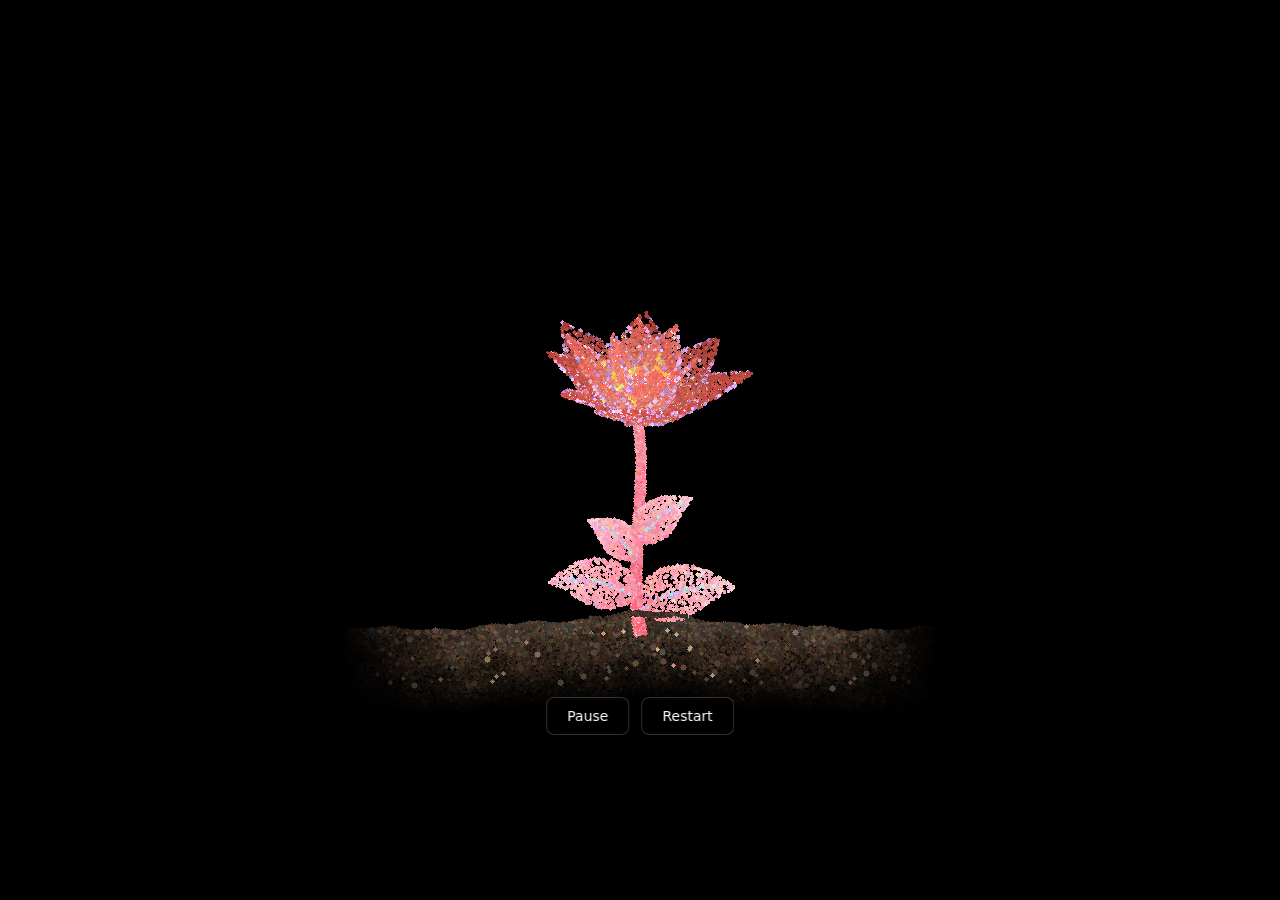
<file: index.html>
<!DOCTYPE html>
<html lang="en">
<head>
  <meta charset="UTF-8">
  <meta name="viewport" content="width=device-width, initial-scale=1.0">
  <title>Plawerporyu</title>
  <link rel="stylesheet" href="style.css">
</head>
<body>
  <div id="canvas-container">
    <canvas id="cv"></canvas>
    <div class="controls">
      <button class="btn" id="pause-btn" aria-label="Pause">Pause</button>
      <button class="btn" id="restart-btn" aria-label="Restart">Restart</button>
    </div>
  </div>
  </div>

  <script src="script.js"></script>
</body>
</html>
</file>
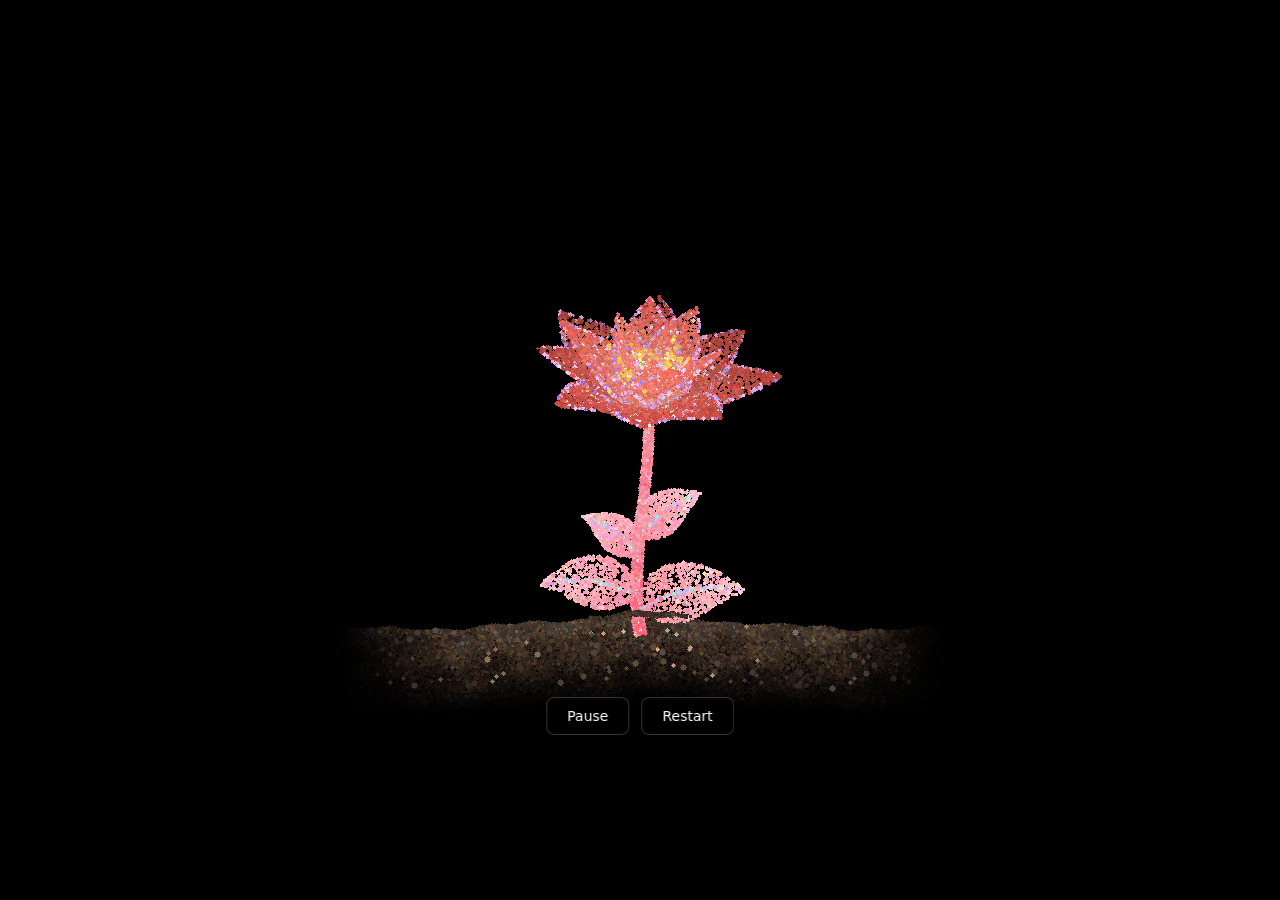
<file: flower_simulation.html>
<!DOCTYPE html>
<html lang="en">
<head>
  <meta charset="UTF-8">
  <meta name="viewport" content="width=device-width, initial-scale=1.0">
  <title>Pointillism Flower Simulation</title>
  <link rel="stylesheet" href="style.css">
</head>
<body>
  <div id="canvas-container">
    <canvas id="cv"></canvas>
    <div class="controls">
      <button class="btn" id="pause-btn" aria-label="Pause">Pause</button>
      <button class="btn" id="restart-btn" aria-label="Restart">Restart</button>
    </div>
  </div>
  </div>

  <script src="script.js"></script>
</body>
</html>
</file>
<file: style.css>
* {
      margin: 0;
      padding: 0;
      box-sizing: border-box;
}
    body {
      background: #000;
      min-height: 100vh;
      display: flex;
      flex-direction: column;
      justify-content: center;
      align-items: center;
      font-family: system-ui, -apple-system, sans-serif;
      color: #aaa;
      overflow: hidden;
    }
    #canvas-container {
      position: relative;
      box-shadow: 0 10px 40px rgba(0,0,0,0.8);
      border-radius: 4px;
      overflow: hidden;
    }
    canvas {
      display: block;
      background: #000;
    }
    .controls {
      position: absolute;
      bottom: 15px;
      left: 50%;
      transform: translateX(-50%);
      display: flex;
      gap: 12px;
      z-index: 10;
    }
    .btn {
      background: rgba(0, 0, 0, 0.7);
      backdrop-filter: blur(6px);
      border: 1px solid rgba(255, 255, 255, 0.2);
      color: #fff;
      padding: 10px 20px;
      border-radius: 8px;
      font-size: 14px;
      font-family: system-ui, -apple-system, sans-serif;
      cursor: pointer;
      transition: background 0.2s, border-color 0.2s, transform 0.1s;
    }
    .btn:hover {
      background: rgba(255, 255, 255, 0.15);
      border-color: rgba(255, 255, 255, 0.4);
    }
    .btn:active {
      transform: scale(0.98);
    }
    .btn:focus-visible {
      outline: 2px solid #fa8072;
      outline-offset: 2px;
    }
</file>
